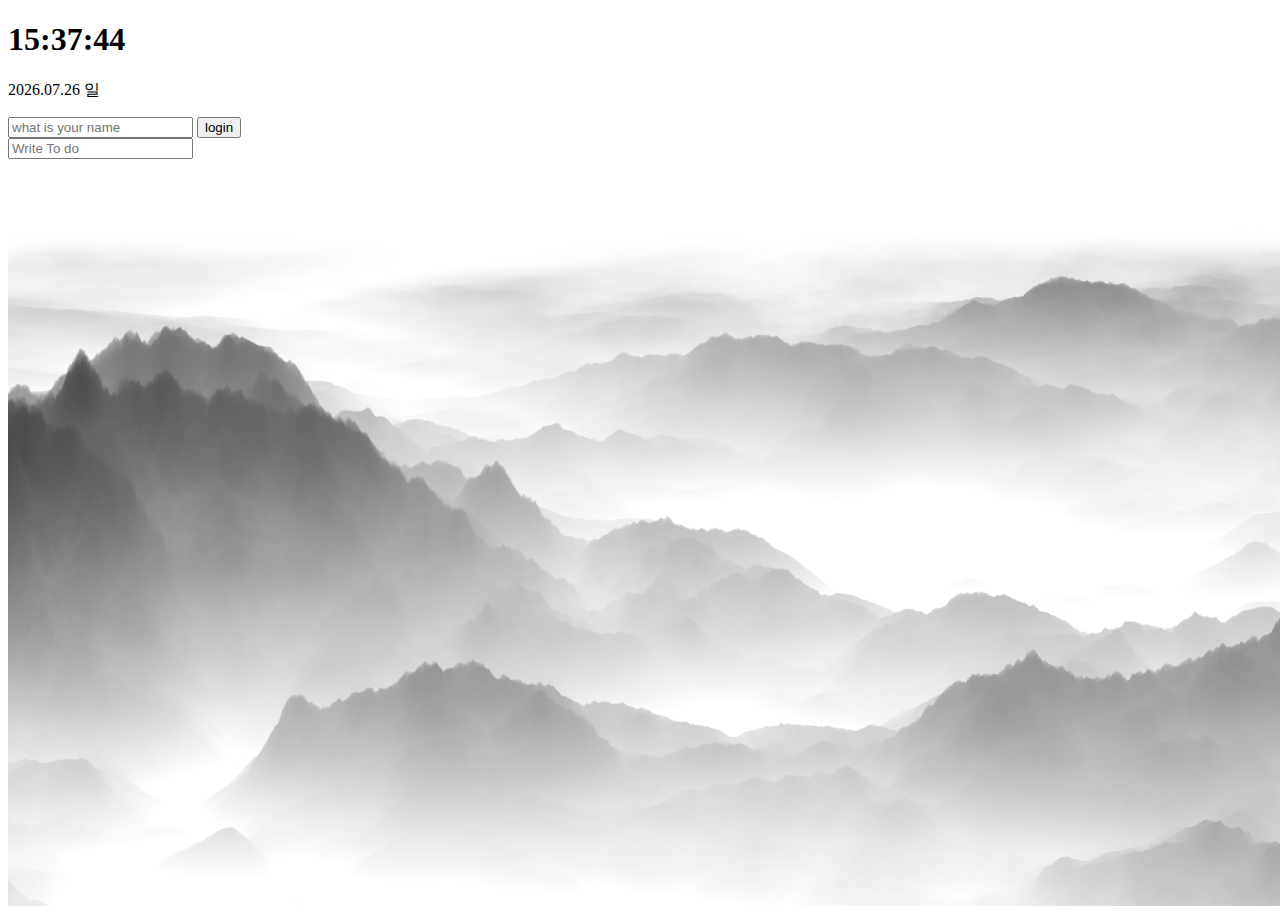
<file: index.html>
<!DOCTYPE html>
<html lang="en">
  <head>
    <meta charset="UTF-8" />
    <meta http-equiv="X-UA-Compatible" content="IE=edge" />
    <meta name="viewport" content="width=device-width, initial-scale=1.0" />
    <link rel="stylesheet" href="src/style.css" />
    <title>Document</title>
  </head>

  <body>
    <nav>
      <div id="weather">
        <span></span>
        <span></span>
      </div>
      <p id="location"></p>
    </nav>

    <main>
      <h1 id="clock">00:00:00</h1>
      <p id="today">2022.12.31</p>
      <p id="greeting" class="hidden"></p>

      <form id="login_form" class="hidden">
        <input
          type="text"
          placeholder="what is your name"
          maxlength="15"
          required
        />
        <input type="submit" value="login" />
      </form>

      <div>
        <form id="todo_form">
          <input type="text" placeholder="Write To do" required />
        </form>
        <ul id="todo_list"></ul>
      </div>
    </main>
    <script src="src/greeting.js"></script>
    <script src="src/todo.js"></script>
    <script src="src/time.js"></script>
    <script src="src/weather.js"></script>
    <script src="src/background.js"></script>
  </body>
</html>
</file>
<file: src/style.css>
.hidden {
  display: none;
}

.background {
  width: 100vw;
}
</file>
